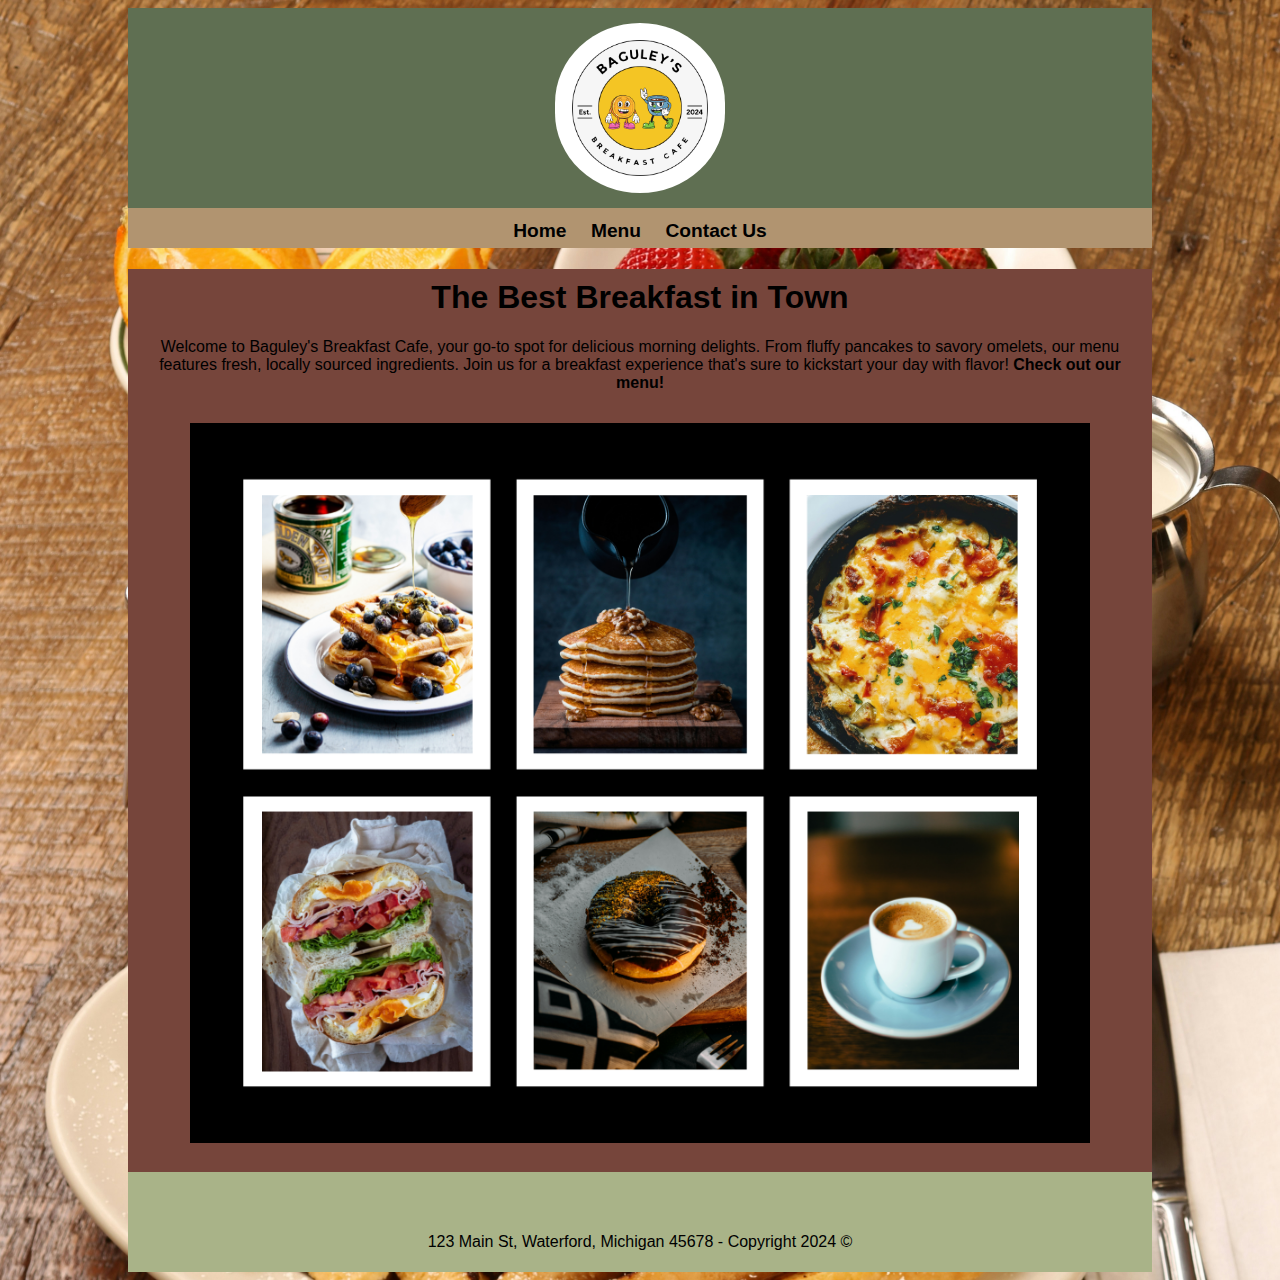
<file: Website1/index.html>
<!DOCTYPE html>
<html lang="en">
  <head>
    <meta charset="UTF-8" />
    <meta name="viewport" content="width=device-width, initial-scale=1.0" />
    <title>Baguley's Breakfast Cafe</title>
    <link rel="stylesheet" href="styles.css" />
  </head>
  <body>
    <div class="container">
      <header>
        <img
          class="logo"
          src="Images\logopic.png"
          alt="Logo for Baguley's Breakfast Cafe"
        />
      </header>

      <nav>
        <div class="navbar-links">
          <a href="index.html">Home</a>
          <a href="menu.html">Menu</a>
          <a href="#">Contact Us</a>
        </div>
      </nav>

      <section>
        <h1>The Best Breakfast in Town</h1>
        <p>
          Welcome to Baguley's Breakfast Cafe, your go-to spot for delicious
          morning delights. From fluffy pancakes to savory omelets, our menu
          features fresh, locally sourced ingredients. Join us for a breakfast
          experience that's sure to kickstart your day with flavor!
          <a href="menu.html" target="_blank">Check out our menu!</a>
        </p>
        <section class="collage">
          <img src="Images/foodcollage.png" alt="food collage" />
        </section>
      </section>
        <footer>
        <div>
              <p>123 Main St, Waterford, Michigan 45678 - Copyright 2024 &#169</p>
        </div>
        </footer>
    </div>
  </body>
</html>
</file>
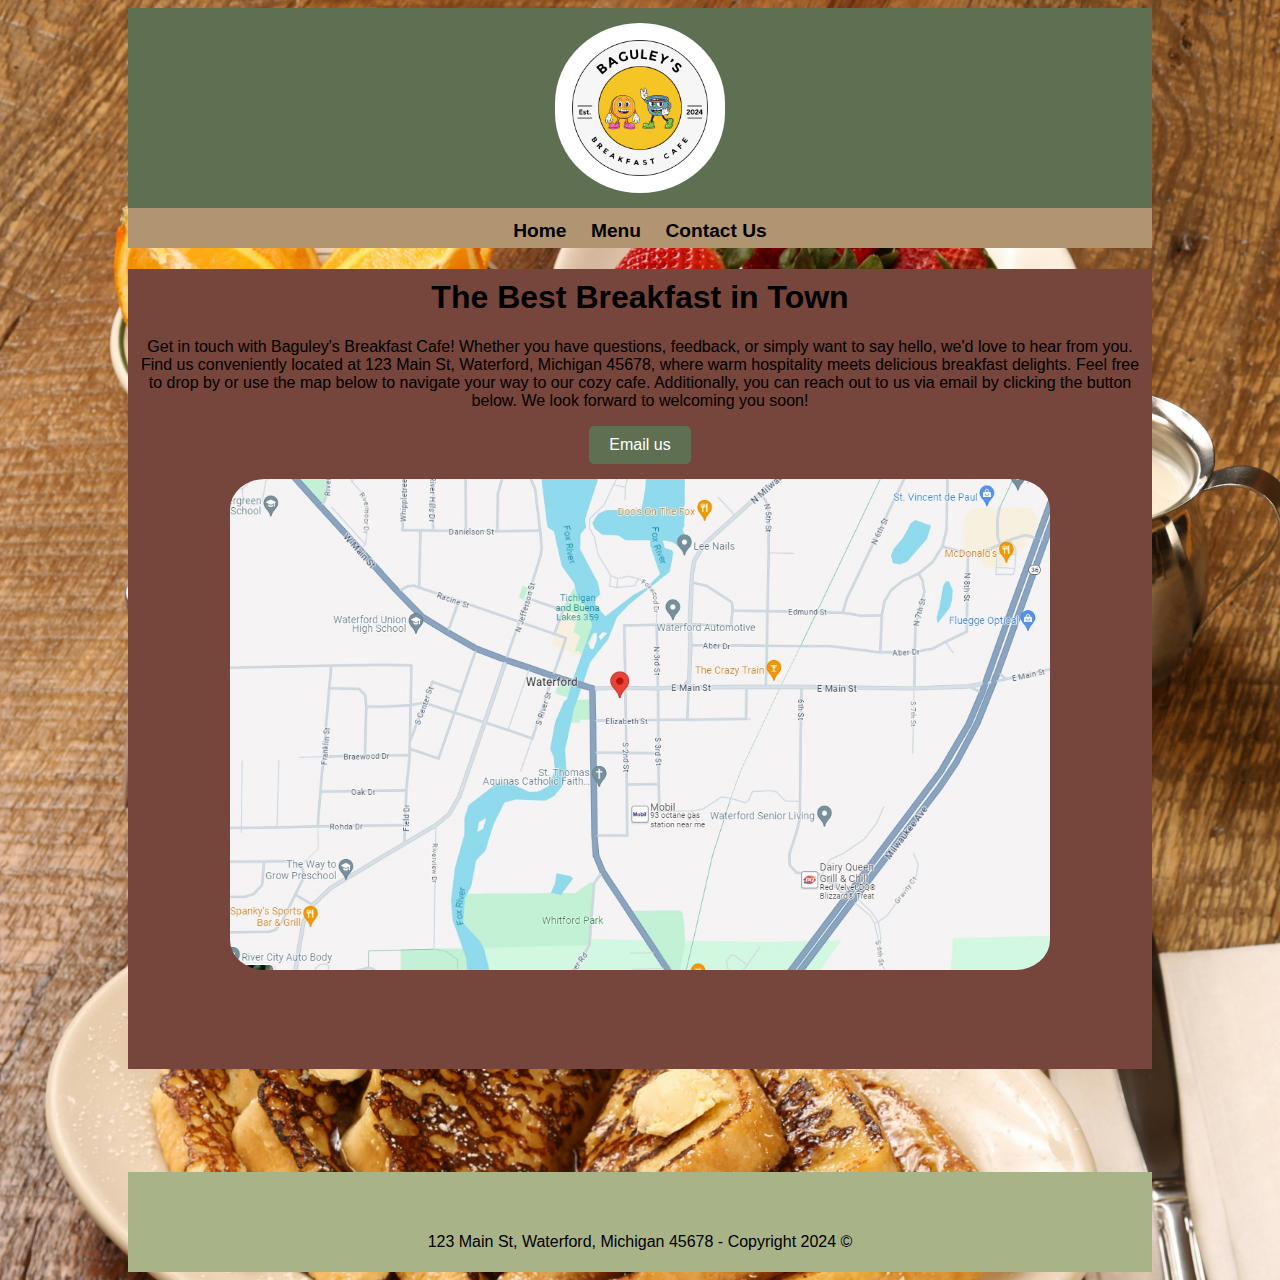
<file: Website1/contact-us.html>
<!DOCTYPE html>
<html lang="en">
<head>
    <meta charset="UTF-8">
    <meta name="viewport" content="width=device-width, initial-scale=1.0">
    <title>Document</title>
    <link rel="stylesheet" href="styles.css" />
</head>
<body>
    <div class="container">
        <header>
          <img
            class="logo"
            src="Images\logopic.png"
            alt="Logo for Baguley's Breakfast Cafe"
          />
        </header>
  
        <nav>
          <div class="navbar-links">
            <a href="index.html">Home</a>
            <a href="menu.html">Menu</a>
            <a href="#">Contact Us</a>
          </div>
        </nav>
  
        <section>
          <h1>The Best Breakfast in Town</h1>
          <p>
            Get in touch with Baguley's Breakfast Cafe! Whether you have questions, feedback, or simply want to say hello, we'd love to hear from you. Find us conveniently located at 123 Main St, Waterford, Michigan 45678, where warm hospitality meets delicious breakfast delights. Feel free to drop by or use the map below to navigate your way to our cozy cafe. Additionally, you can reach out to us via email by clicking the button below. We look forward to welcoming you soon!
          </p>
          <div><a href="mailto:baguleysbreakfast.com?Subject=Comments and Concerns"><button class="custom-button">Email us</button></a></div>
          <div><img src="Images/map.jpg" class="map" alt="map location"></div>
        </section>
          <footer>
            <div>
                <p>123 Main St, Waterford, Michigan 45678 - Copyright 2024 &#169</p>
            </div>
          </footer>
      </div>
</body>
</html>
</file>
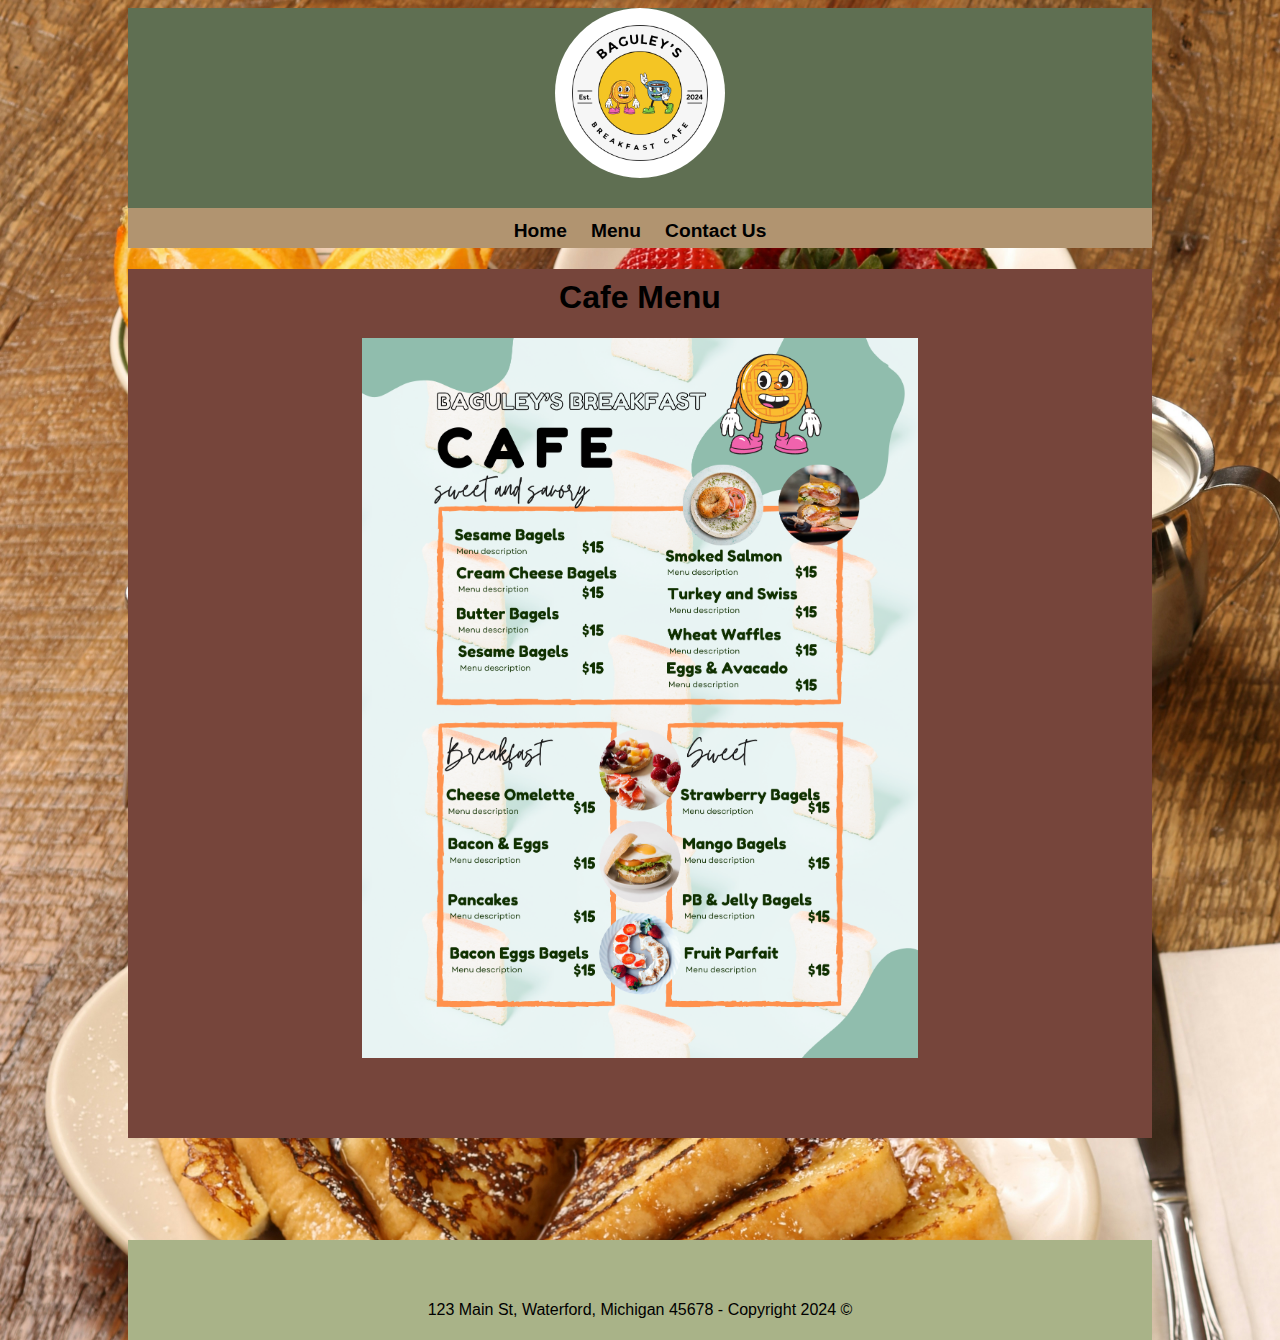
<file: Website1/menu.html>
<!DOCTYPE html>
<html lang="en">
  <head>
    <meta charset="UTF-8" />
    <meta name="viewport" content="width=device-width, initial-scale=1.0" />
    <title>Baguley's Breakfast Cafe Menu</title>
    <link rel="stylesheet" href="styles.css" />
  </head>
  <body>
    <header>
      <img
        class="logo"
        src="Images\logopic.png"
        alt="Logo for Baguley's Breakfast Cafe"
      />
    </header>
    <nav>
      <div class="navbar-links">
        <a href="index.html">Home</a>
        <a href="menu.html">Menu</a>
        <a href="#">Contact Us</a>
      </div>
    </nav>

    <section class="container">
      <h1>Cafe Menu</h1>
      <section>
        <img
          src="Images\menupic.png"
          class="menu"
          alt="Baguleys breakfast cafe menu"
        />
      </section>
      <footer>
        <div>
            <p>123 Main St, Waterford, Michigan 45678 - Copyright 2024 &#169</p>
        </div>
      </footer>
    </section>
  </body>
</html>
</file>
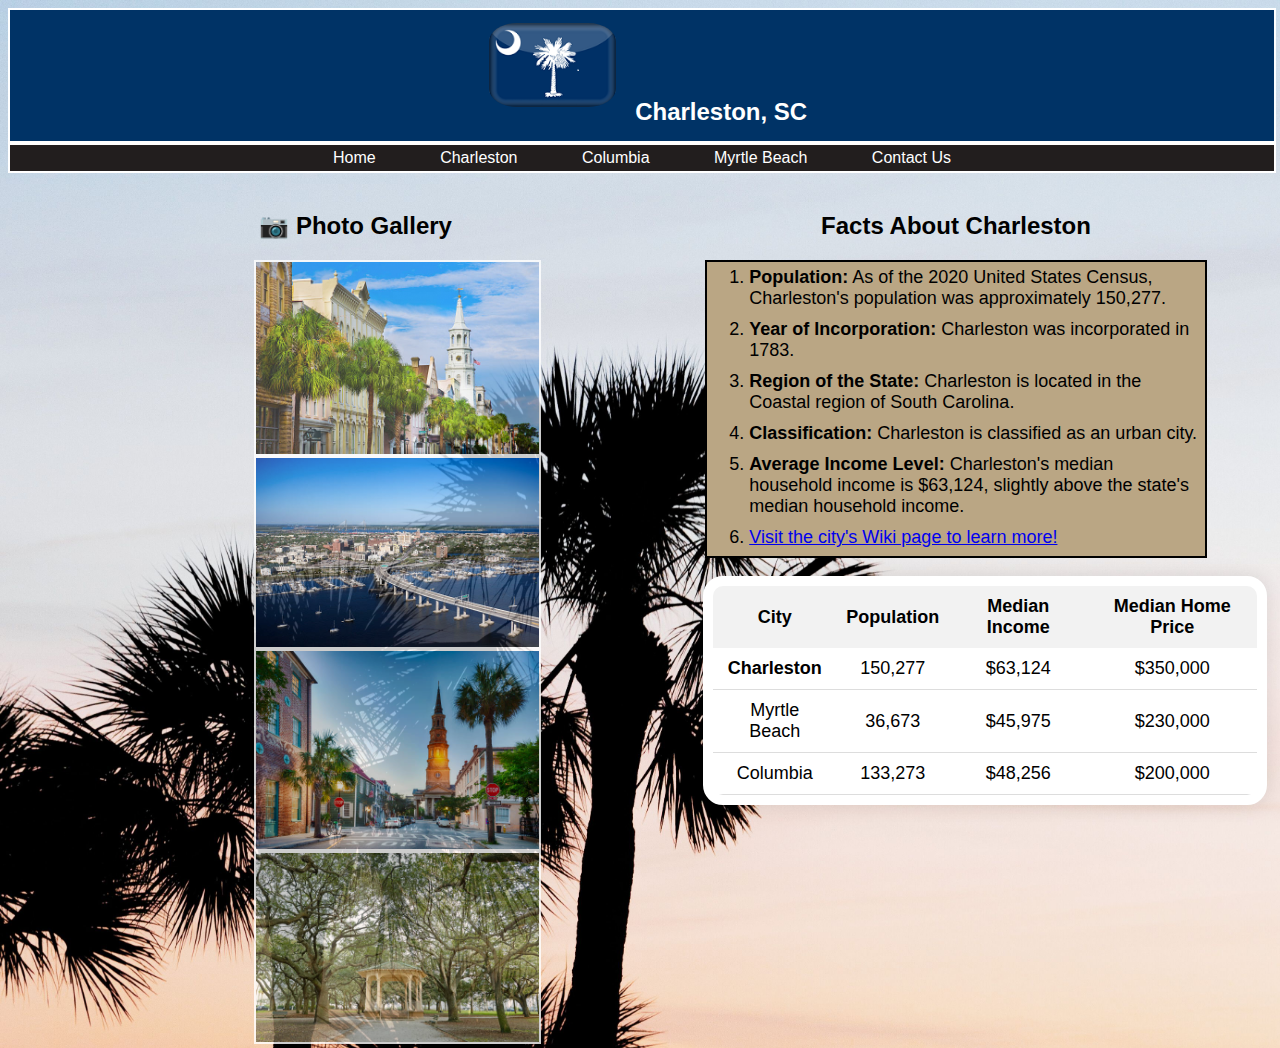
<file: Website3/charleston.html>
<!DOCTYPE html>
<html lang="en">
  <head>
    <meta charset="UTF-8" />
    <meta name="viewport" content="width=device-width, initial-scale=1.0" />
    <title>Charleston, SC</title>
    <link rel="stylesheet" href="style.css" />
  </head>
  <body>
    <header><img src="images/SCflag.png" alt="" /> Charleston, SC</header>
    <nav>
      <a href="index.html">Home</a>
      <a href="charleston.html">Charleston</a>
      <a href="columbia.html">Columbia</a>
      <a href="myrtle-beach.html">Myrtle Beach</a>
      <a href="contactus.html">Contact Us</a>
    </nav>
    <div class="container">
      <div>
        <section id="gallery">
          <h2>&#128247 Photo Gallery</h2>
          <div class="row">
            <div class="column">
              <img
                src="images/Charleston/Charlestonchurchstreet.jpg"
                alt="church street in Charleston"
              />
            </div>
            <div class="column">
              <img
                src="images/Charleston/Charlestoncityscape.jpg"
                alt="birds eye view of Charleston"
              />
            </div>
            <div class="column">
              <img
                src="images/Charleston/Charlestondowntown.jpg"
                alt="downtown Charleston"
              />
            </div>
            <div class="column">
              <img
                src="images/Charleston/Charlestonwhitepointgardens.jpg"
                alt="White Point Gardens Charleston"
              />
            </div>
          </div>
        </section>
      </div>
    </div>
    <aside id="facts">
      <h2>Facts About Charleston</h2>
      <ol>
        <li>
          <strong>Population:</strong> As of the 2020 United States Census,
          Charleston's population was approximately 150,277.
        </li>
        <li>
          <strong>Year of Incorporation:</strong> Charleston was incorporated in
          1783.
        </li>
        <li>
          <strong>Region of the State:</strong> Charleston is located in the
          Coastal region of South Carolina.
        </li>
        <li>
          <strong>Classification:</strong> Charleston is classified as an urban
          city.
        </li>
        <li>
          <strong>Average Income Level:</strong> Charleston's median household
          income is $63,124, slightly above the state's median household income.
        </li>
        <li>
          <a href="https://en.wikipedia.org/wiki/Charleston,_South_Carolina" target="_blank">Visit the city's Wiki page to learn more!</a>
        </li>
      </ol>
    </aside>
    <section>
    <table class="comparison-table">
        <thead>
          <tr>
            <th>City</th>
            <th>Population</th>
            <th>Median Income</th>
            <th>Median Home Price</th>
          </tr>
        </thead>
        <tbody>
          <tr>
            <td><strong>Charleston</strong></td>
            <td>150,277</td>
            <td>$63,124</td>
            <td>$350,000</td>
          </tr>
          <tr>
            <td>Myrtle Beach</td>
            <td>36,673</td>
            <td>$45,975</td>
            <td>$230,000</td>
          </tr>
          <tr>
            <td>Columbia</td>
            <td>133,273</td>
            <td>$48,256</td>
            <td>$200,000</td>
          </tr>
        </tbody>
      </table>
    </section>
  </body>
</html>
</file>
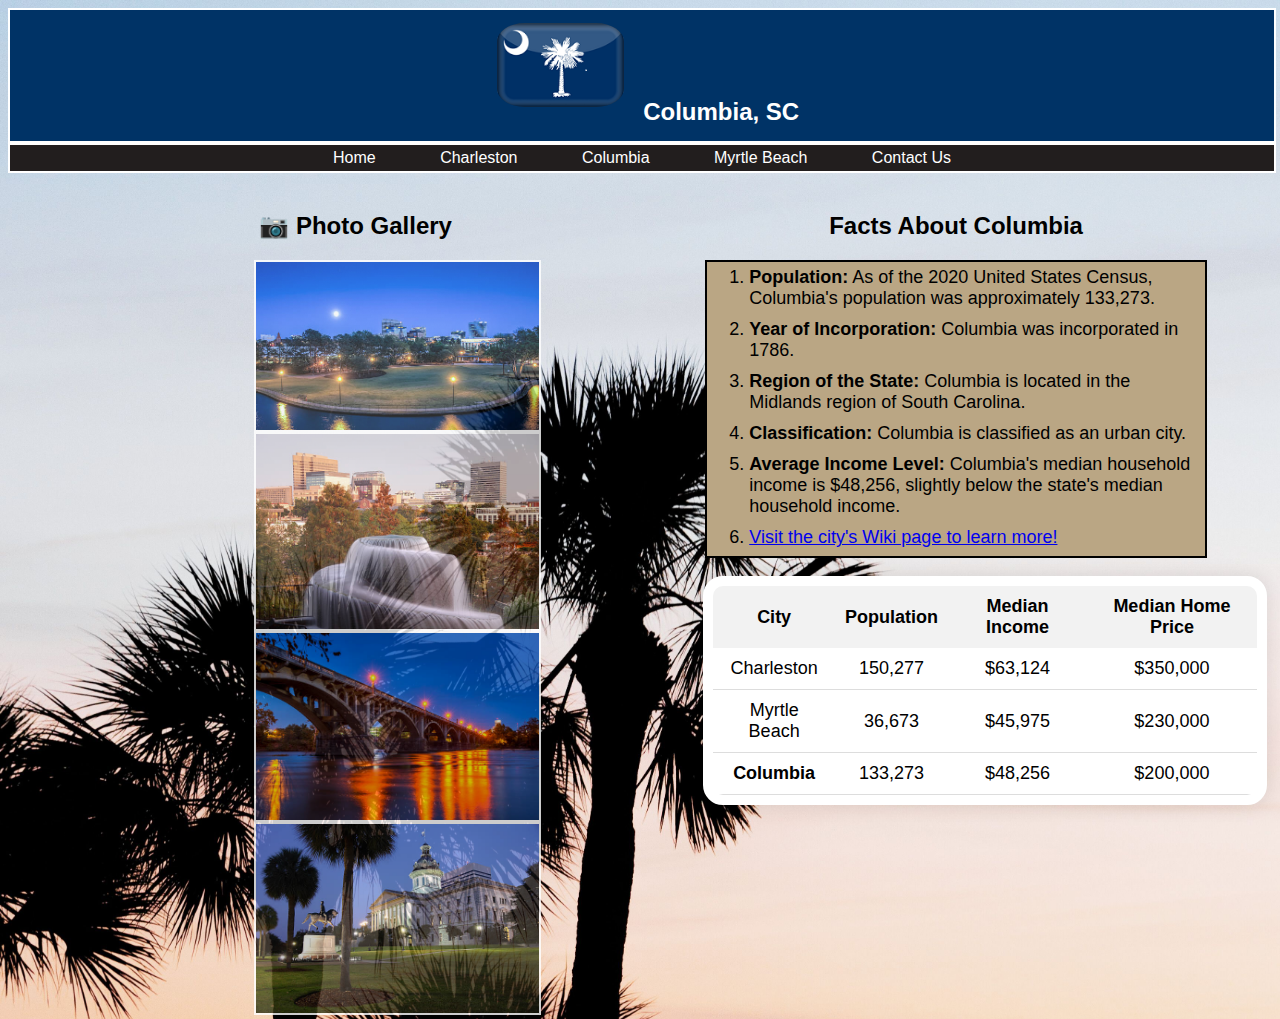
<file: Website3/columbia.html>
<!DOCTYPE html>
<html lang="en">
  <head>
    <meta charset="UTF-8" />
    <meta name="viewport" content="width=device-width, initial-scale=1.0" />
    <title>Columbia, SC</title>
    <link rel="stylesheet" href="style.css" />
  </head>
  <body>
    <header><img src="images/SCflag.png" alt="" /> Columbia, SC</header>
    <nav>
      <a href="index.html">Home</a>
      <a href="charleston.html">Charleston</a>
      <a href="columbia.html">Columbia</a>
      <a href="myrtle-beach.html">Myrtle Beach</a>
      <a href="contactus.html">Contact Us</a>
    </nav>
    <div class="container">
      <div>
        <section id="gallery">
          <h2>&#128247 Photo Gallery</h2>
          <div class="row">
            <div class="column">
              <img
                src="images/Columbia/columbiafinlaypark.jpg"
                alt="Finlay Park in Columbia"
              />
            </div>
            <div class="column">
              <img
                src="images/Columbia/columbiafountain.jpg"
                alt="Fountain in Columbia"
              />
            </div>
            <div class="column">
              <img
                src="images/Columbia/columbiagravisstreetbridge.jpg"
                alt="Bridge in Columbia"
              />
            </div>
            <div class="column">
              <img
                src="images/Columbia/columbiastatecapital.jpg"
                alt="The state capitol building"
              />
            </div>
          </div>
        </section>
      </div>
    </div>
    <aside id="facts">
      <h2>Facts About Columbia</h2>
      <ol>
        <li>
          <strong>Population:</strong> As of the 2020 United States Census,
          Columbia's population was approximately 133,273.
        </li>
        <li>
          <strong>Year of Incorporation:</strong> Columbia was incorporated in
          1786.
        </li>
        <li>
          <strong>Region of the State:</strong> Columbia is located in the
          Midlands region of South Carolina.
        </li>
        <li>
          <strong>Classification:</strong> Columbia is classified as an urban
          city.
        </li>
        <li>
          <strong>Average Income Level:</strong> Columbia's median household
          income is $48,256, slightly below the state's median household income.
        </li>
        <li>
          <a href="https://en.wikipedia.org/wiki/Columbia,_South_Carolina" target="_blank">Visit the city's Wiki page to learn more!</a>
        </li>
      </ol>
    </aside>
    <section>
      <table class="comparison-table">
        <thead>
          <tr>
            <th>City</th>
            <th>Population</th>
            <th>Median Income</th>
            <th>Median Home Price</th>
          </tr>
        </thead>
        <tbody>
          <tr>
            <td>Charleston</td>
            <td>150,277</td>
            <td>$63,124</td>
            <td>$350,000</td>
          </tr>
          <tr>
            <td>Myrtle Beach</td>
            <td>36,673</td>
            <td>$45,975</td>
            <td>$230,000</td>
          </tr>
          <tr>
            <td><strong>Columbia</strong></td>
            <td>133,273</td>
            <td>$48,256</td>
            <td>$200,000</td>
          </tr>
        </tbody>
      </table>
    </section>
  </body>
</html>
</file>
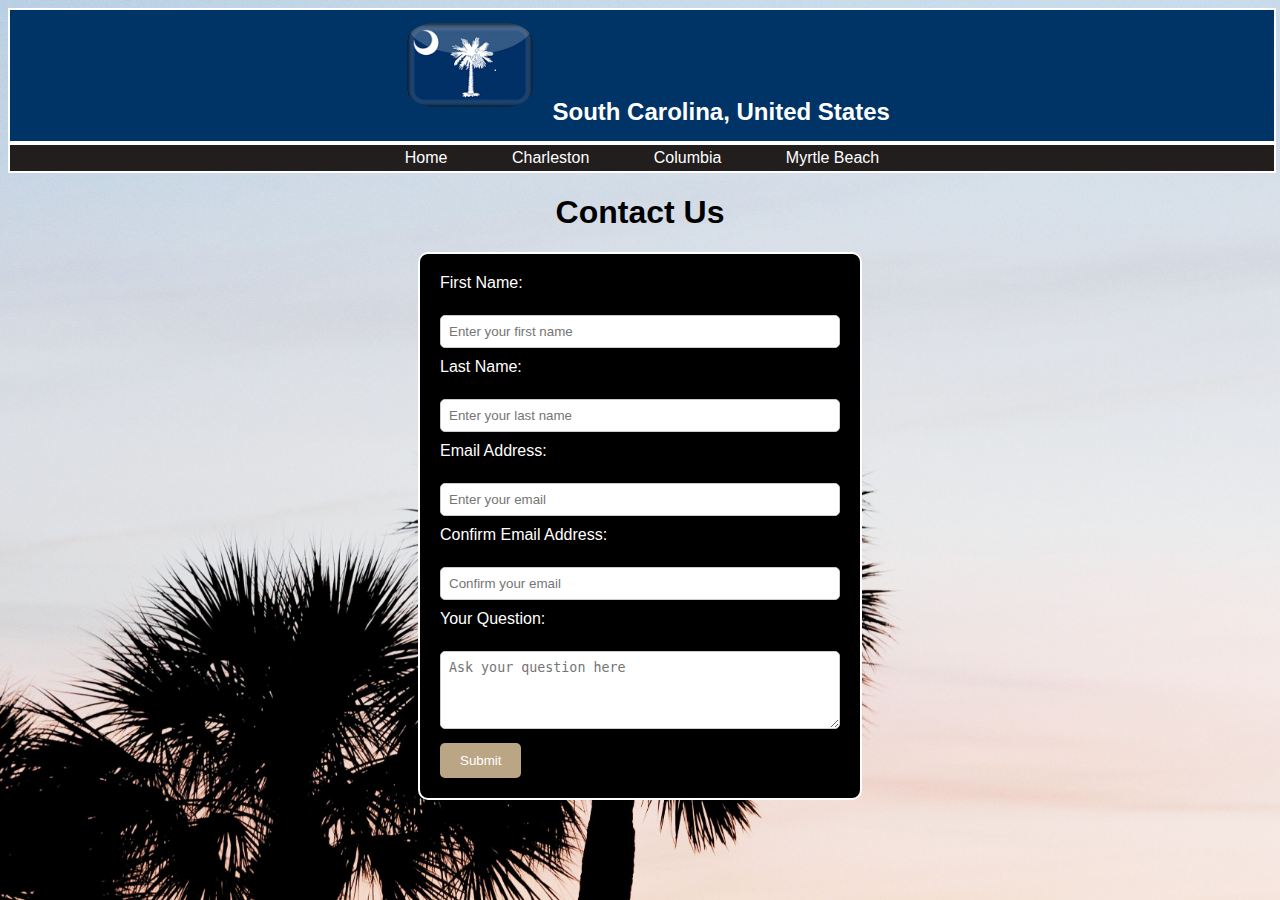
<file: Website3/contactus.html>
<!DOCTYPE html>
<html lang="en">
  <head>
    <meta charset="UTF-8" />
    <meta name="viewport" content="width=device-width, initial-scale=1.0" />
    <title>Contact Us</title>
    <link rel="stylesheet" href="style.css" />
  </head>
  <body>
    <header>
      <img src="images/SCflag.png" alt="" /> South Carolina, United States
    </header>
    <nav>
      <a href="index.html">Home</a>
      <a href="charleston.html">Charleston</a>
      <a href="columbia.html">Columbia</a>
      <a href="myrtle-beach.html">Myrtle Beach</a>
    </nav>
    <div>
      <h1>Contact Us</h1>
      <form id="contactForm">
        <label for="firstName">First Name:</label><br />
        <input
          type="text"
          id="firstName"
          name="firstName"
          placeholder="Enter your first name"
        /><br />

        <label for="lastName">Last Name:</label><br />
        <input
          type="text"
          id="lastName"
          name="lastName"
          placeholder="Enter your last name"
        /><br />

        <label for="email">Email Address:</label><br />
        <input
          type="email"
          id="email"
          name="email"
          placeholder="Enter your email"
        /><br />

        <label for="confirmEmail">Confirm Email Address:</label><br />
        <input
          type="email"
          id="confirmEmail"
          name="confirmEmail"
          placeholder="Confirm your email"
        /><br />

        <label for="question">Your Question:</label><br />
        <textarea
          id="question"
          name="question"
          rows="4"
          placeholder="Ask your question here"
        ></textarea
        ><br />

        <input type="button" value="Submit" />
      </form>

      <script>
        document
          .getElementById("confirmEmail")
          .addEventListener("input", function () {
            var email = document.getElementById("email").value;
            var confirmEmail = document.getElementById("confirmEmail").value;

            if (email !== confirmEmail) {
              document
                .getElementById("confirmEmail")
                .setCustomValidity("Emails do not match");
            } else {
              document.getElementById("confirmEmail").setCustomValidity("");
            }
          });
      </script>
    </div>
  </body>
</html>
</file>
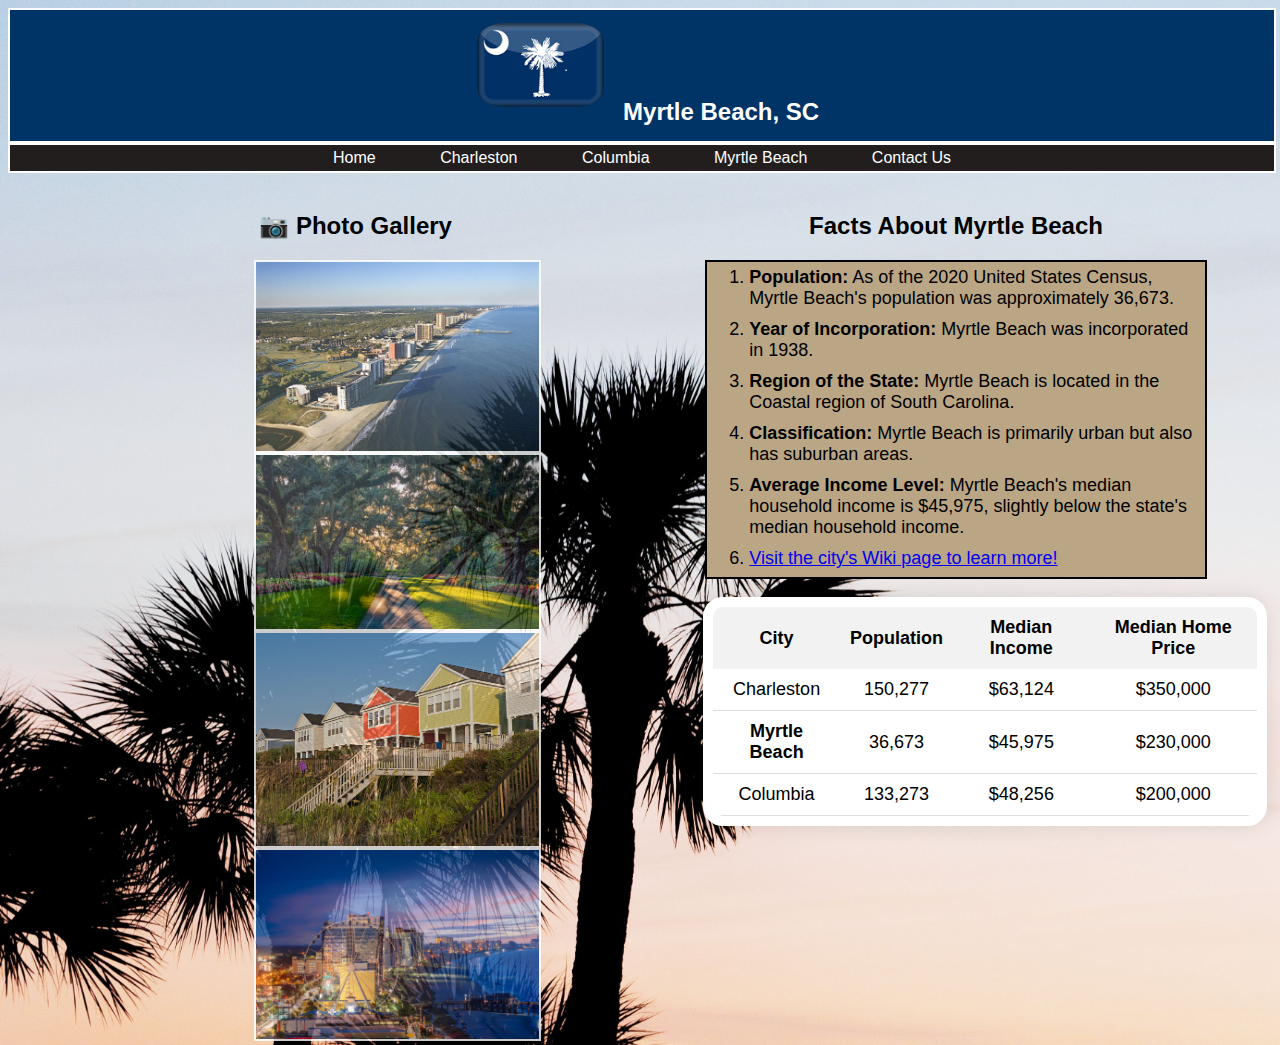
<file: Website3/myrtle-beach.html>
<!DOCTYPE html>
<html lang="en">
  <head>
    <meta charset="UTF-8" />
    <meta name="viewport" content="width=device-width, initial-scale=1.0" />
    <title>Myrtle Beach, SC</title>
    <link rel="stylesheet" href="style.css" />
  </head>
  <body>
    <header><img src="images/SCflag.png" alt="" /> Myrtle Beach, SC</header>
    <nav>
      <a href="index.html">Home</a>
      <a href="charleston.html">Charleston</a>
      <a href="columbia.html">Columbia</a>
      <a href="myrtle-beach.html">Myrtle Beach</a>
      <a href="contactus.html">Contact Us</a>
    </nav>
    <div class="container">
      <div>
        <section id="gallery">
          <h2>&#128247 Photo Gallery</h2>
          <div class="row">
            <div class="column">
              <img
                src="images/MyrtleBeach/Myrtlebeachaerialview.jpg"
                alt="an aerial view of Myrtle Beach"
              />
            </div>
            <div class="column">
              <img
                src="images/MyrtleBeach/Myrtlebeachbrookgreengardens.jpg"
                alt="Brookgreen Gardens in Myrtle Beach"
              />
            </div>
            <div class="column">
              <img
                src="images/MyrtleBeach/Myrtlebeachcottages.jpg"
                alt="beachside cottages in Myrtle Beach"
              />
            </div>
            <div class="column">
              <img
                src="images/MyrtleBeach/Myrtlebeachnight.jpg"
                alt="Myrtle Beach pier at night"
              />
            </div>
          </div>
        </section>
      </div>
    </div>
    <aside id="facts">
      <h2>Facts About Myrtle Beach</h2>
      <ol>
        <li>
          <strong>Population:</strong> As of the 2020 United States Census,
          Myrtle Beach's population was approximately 36,673.
        </li>
        <li>
          <strong>Year of Incorporation:</strong> Myrtle Beach was incorporated
          in 1938.
        </li>
        <li>
          <strong>Region of the State:</strong> Myrtle Beach is located in the
          Coastal region of South Carolina.
        </li>
        <li>
          <strong>Classification:</strong> Myrtle Beach is primarily urban but
          also has suburban areas.
        </li>
        <li>
          <strong>Average Income Level:</strong> Myrtle Beach's median household
          income is $45,975, slightly below the state's median household income.
        </li>
        <li>
          <a href="https://en.wikipedia.org/wiki/Myrtle_Beach,_South_Carolina" target="_blank">Visit the city's Wiki page to learn more!</a>
        </li>
      </ol>
    </aside>
    <section>
      <table class="comparison-table">
        <thead>
          <tr>
            <th>City</th>
            <th>Population</th>
            <th>Median Income</th>
            <th>Median Home Price</th>
          </tr>
        </thead>
        <tbody>
          <tr>
            <td>Charleston</td>
            <td>150,277</td>
            <td>$63,124</td>
            <td>$350,000</td>
          </tr>
          <tr>
            <td><strong>Myrtle Beach</strong></td>
            <td>36,673</td>
            <td>$45,975</td>
            <td>$230,000</td>
          </tr>
          <tr>
            <td>Columbia</td>
            <td>133,273</td>
            <td>$48,256</td>
            <td>$200,000</td>
          </tr>
        </tbody>
      </table>
    </section>
  </body>
</html>
</file>
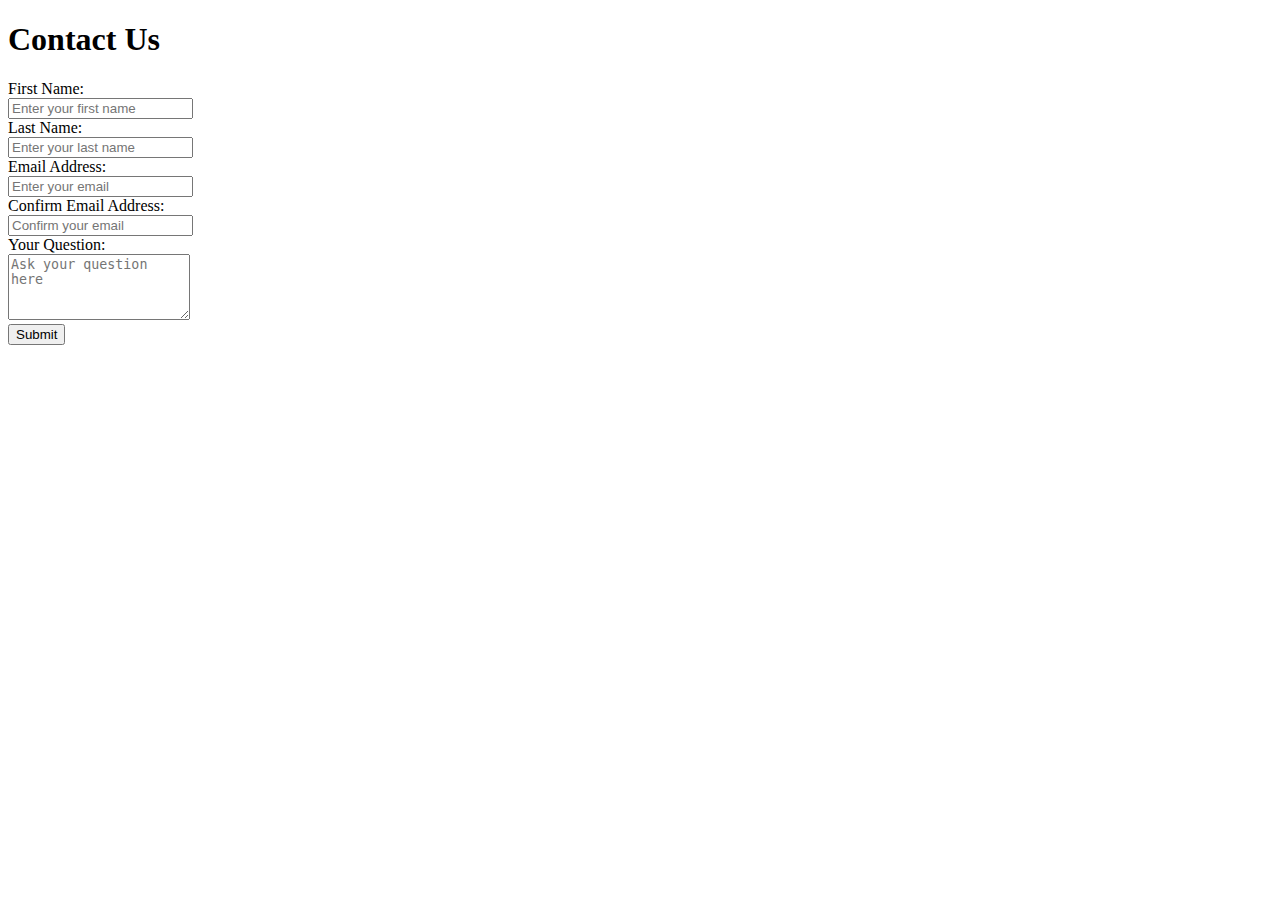
<file: Website3/temp.html>
<!DOCTYPE html>
<html lang="en">
  <head>
    <meta charset="UTF-8" />
    <meta name="viewport" content="width=device-width, initial-scale=1.0" />
    <title>Ct</title>
  </head>
  <body>
    <div>
      <h1>Contact Us</h1>
      <form id="contactForm">
        <label for="firstName">First Name:</label><br />
        <input
          type="text"
          id="firstName"
          name="firstName"
          placeholder="Enter your first name"
        /><br />

        <label for="lastName">Last Name:</label><br />
        <input
          type="text"
          id="lastName"
          name="lastName"
          placeholder="Enter your last name"
        /><br />

        <label for="email">Email Address:</label><br />
        <input
          type="email"
          id="email"
          name="email"
          placeholder="Enter your email"
        /><br />

        <label for="confirmEmail">Confirm Email Address:</label><br />
        <input
          type="email"
          id="confirmEmail"
          name="confirmEmail"
          placeholder="Confirm your email"
        /><br />

        <label for="question">Your Question:</label><br />
        <textarea
          id="question"
          name="question"
          rows="4"
          placeholder="Ask your question here"
        ></textarea
        ><br />

        <input type="button" value="Submit" />
      </form>

      <script>
        document
          .getElementById("confirmEmail")
          .addEventListener("input", function () {
            var email = document.getElementById("email").value;
            var confirmEmail = document.getElementById("confirmEmail").value;

            if (email !== confirmEmail) {
              document
                .getElementById("confirmEmail")
                .setCustomValidity("Emails do not match");
            } else {
              document.getElementById("confirmEmail").setCustomValidity("");
            }
          });
      </script>
    </div>
  </body>
</html>
</file>
<file: Website1/styles.css>
.logo {
  border: black;
  border-radius: 95px;
  height: 85%;
  padding: auto;
  margin: auto;
}

body {
  background-color: #f8fae5;
  background-image: url(Images/backgroundcafe.jpg);
  background-size: cover;
  background-repeat: none;
}

.container {
  margin-left: auto;
  margin-right: auto;
  width: 1024px;
  color: black;
  font-family: Arial, Helvetica, sans-serif;
  text-align: center;
}

header {
  background-color: #5f6f52;
  height: 200px;
  width: 1024px;
  margin-left: auto;
  margin-right: auto;
  text-align: center;
}

nav {
  background-color: #b19470;
  height: 40px;
  width: 1024px;
  margin-left: auto;
  margin-right: auto;
  margin-bottom: 1px;
}
section {
  background-color: #76453b;
  height: 800px;
  margin-bottom: 10%;
}
footer {
  background-color: #a9b388;
  height: 100px;
}

footer div {
  padding-top: 45px;
  text-align: center;
}

section h1 {
  padding-top: 10px;
  opacity: 1;
}

section p {
  text-align: center;
  padding-left: 5px;
  padding-right: 5px;
}

h1 {
  text-align: center;
  padding-top: 1px;
}

a {
  color: black;
  font-family: Arial, Helvetica, sans-serif;
  font-weight: bolder;
  text-decoration: none;
}

.menu {
  padding-bottom: 15px;
  height: 90%;
  size: page;
  opacity: none;
}

.navbar-links {
  padding-top: 12px;
  text-align: center;
  width: 100%; /* Add this line */
}

/* Optionally adjust padding or margin if necessary */
.navbar-links a {
  padding: 0 10px; /* Adjust as needed */
}

nav a {
  text-decoration: none;
  font-size: larger;
  padding-left: 10px;
  padding-right: 10px;
}

.collage img {
  opacity: 1;
  margin-bottom: 1px;
  height: 90%;
  border-radius: 15px;
}

.custom-button {
  background-color: #5f6f52; /* Button background color */
  color: #fff; /* Text color */
  padding: 10px 20px; /* Padding to adjust button size */
  border: none; /* Remove default button border */
  border-radius: 5px; /* Rounded corners */
  font-size: 16px; /* Font size */
  cursor: pointer; /* Cursor style on hover */
}

.custom-button:hover {
  background-color: #4b5e40; /* Button background color on hover */
}

div img {
  border-radius: 45px;
  text-align: center;
  padding: 15px 10px 15px 10px;
}

.map {
  display: block;
  text-align: center;
  margin: auto;
  width: 80%;
  height: 80%;
}
</file>
<file: Website3/style.css>
header {
  background-color: #003366;
  font-family: "Trebuchet MS", "Lucida Sans Unicode", "Lucida Grande",
    "Lucida Sans", Arial, sans-serif;
  color: #ffffff;
  font-size: x-large;
  font-weight: bold;
  padding-bottom: 15px;
  border: 2px solid #ffffff;
  width: 100%;
  height: 5%;
  text-align: center;
  align-items: center;
}

header img {
  border-radius: 22%;
  height: 10%;
  width: 10%;
  margin: 1%;
}

nav {
  background-color: #221e1e;
  width: 100%;
  height: 5%;
  text-align: center;
  font-family: "Trebuchet MS", "Lucida Sans Unicode", "Lucida Grande",
    "Lucida Sans", Arial, sans-serif;
  border: 2px solid #ffffff;
  padding-top: 4px;
  padding-bottom: 4px;
}

nav a {
  color: #ffffff;
  padding-left: 30px;
  padding-right: 30px;
  text-decoration: none;
}

nav a:hover {
  color: #baa684;
}

body {
  background-image: url("images/SCbackgroundimage.jpg");
  background-size: cover;
  background-repeat: no-repeat;
  font-family: "Trebuchet MS", "Lucida Sans Unicode", "Lucida Grande",
    "Lucida Sans", Arial, sans-serif;
}

.container {
  margin-top: 20px;
  width: 55%;
  display: flex;
  text-align: center;
  justify-content: space-evenly;
  float: left;
  overflow: auto;
}

.container h2 {
  text-align: center;
}

.column {
  float: left;
  width: 60%;
  margin-left: 60px;
  display: flex;
  justify-content: center;
}

.column img {
  opacity: 0.8;
  cursor: pointer;
  background-color: #ffffff;
  padding: 2px 2px 2px 2px;
  margin-left: 40%;
}

.column img:hover {
  opacity: 1;
}

.comparison-table {
  border-collapse: separate;
  border-spacing: 0;
  border: 10px solid #fff;
  border-radius: 20px;
  margin-right: 5px;
  margin-left: 15px;
  overflow: hidden;
  box-shadow: 0 0 20px rgba(0, 0, 0, 0.1);
  background-color: #fff;
  align-items: center;
  text-align: center;
}

th,
td {
  padding: 10px;
}

th {
  background-color: #f2f2f2;
}

td {
  border-bottom: 1px solid #ddd;
}

.row {
  display: inline-block;
  margin-left: 65px;
}

#facts {
  margin-top: 20px;
  margin-right: 5%;
  width: 40%;
  float: right;
  overflow: auto;
}

aside h2 {
  text-align: center;
}

ol {
  font-size: large;
  background-color: #baa684;
  border: 2px solid black;
  margin-left: 2px;
  margin-right: 2px;
  padding-right: 1px;
  padding-bottom: 3px;
}

ol li {
  margin-left: 2px;
  margin-right: 2px;
  padding-right: 2px;
  padding-top: 5px;
  padding-bottom: 5px;
}

ul {
  height: 50%;
  width: 50%;
  list-style-type: none;
  padding-top: 2px;
  padding-bottom: 2px;
  margin-left: 20%;
  align-content: center;
}

ul li {
  margin-bottom: 5px;
}

ul li img {
  padding: 5px;
  background-color: #ffffff;
  border-radius: 5px;
  position: relative;
}

body {
  font-family: Arial, sans-serif;
}

#contactForm {
  width: 400px;
  margin: 0 auto;
  padding: 20px;
  background-color: black;
  border: 2px solid #ffffff;
  border-radius: 10px;
  color: #ffffff;
}

div h1 {
  text-align: center;
}

label {
  display: block;
  margin-bottom: 5px;
}

input[type="text"],
input[type="email"],
textarea {
  width: 100%;
  padding: 8px;
  margin-bottom: 10px;
  border: 1px solid #ccc;
  border-radius: 5px;
  box-sizing: border-box;
}

input[type="button"] {
  background-color: #baa684;
  color: white;
  padding: 10px 20px;
  border: none;
  border-radius: 5px;
  cursor: pointer;
}

input[type="button"]:hover {
  background-color: #45a049;
}

.error {
  color: red;
  font-size: 12px;
  margin-top: 5px;
}

@media only screen and (max-width: 600px) {
  img {
    max-width: 45%; /* Make images responsive on small devices */
    max-height: 45%;
  }
  ol li p {
    max-width: 50%;
    font-size: small;
  }
  .comparison-table {
    max-width: 50%;
    font-size: small;
  }
}

@media only screen and (min-width: 601px) and (max-width: 1024px) {
  img {
    max-width: 55%; /* change image size on medium devices */
    max-height: 55%;
  }

  #facts {
    max-width: 75%;
    max-height: 75%;
  }
  ol li p {
    max-width: 75%;
    max-height: 75%;
    font-size: medium;
  }
  .comparison-table {
    max-width: 60%;
    max-height: 60%;
    font-size: medium;
  }
}

@media only screen and (min-width: 1025px) {
  img {
    max-width: 75%; /* change image size on large devices */
    max-height: 75%;
  }
  #facts {
    max-width: 75%;
    max-height: 75%;
    padding: none;
  }
  ol li p {
    max-width: 100%;
    font-size: large;
  }
  .comparison-table {
    max-width: 100%;
    font-size: large;
  }
}
</file>
